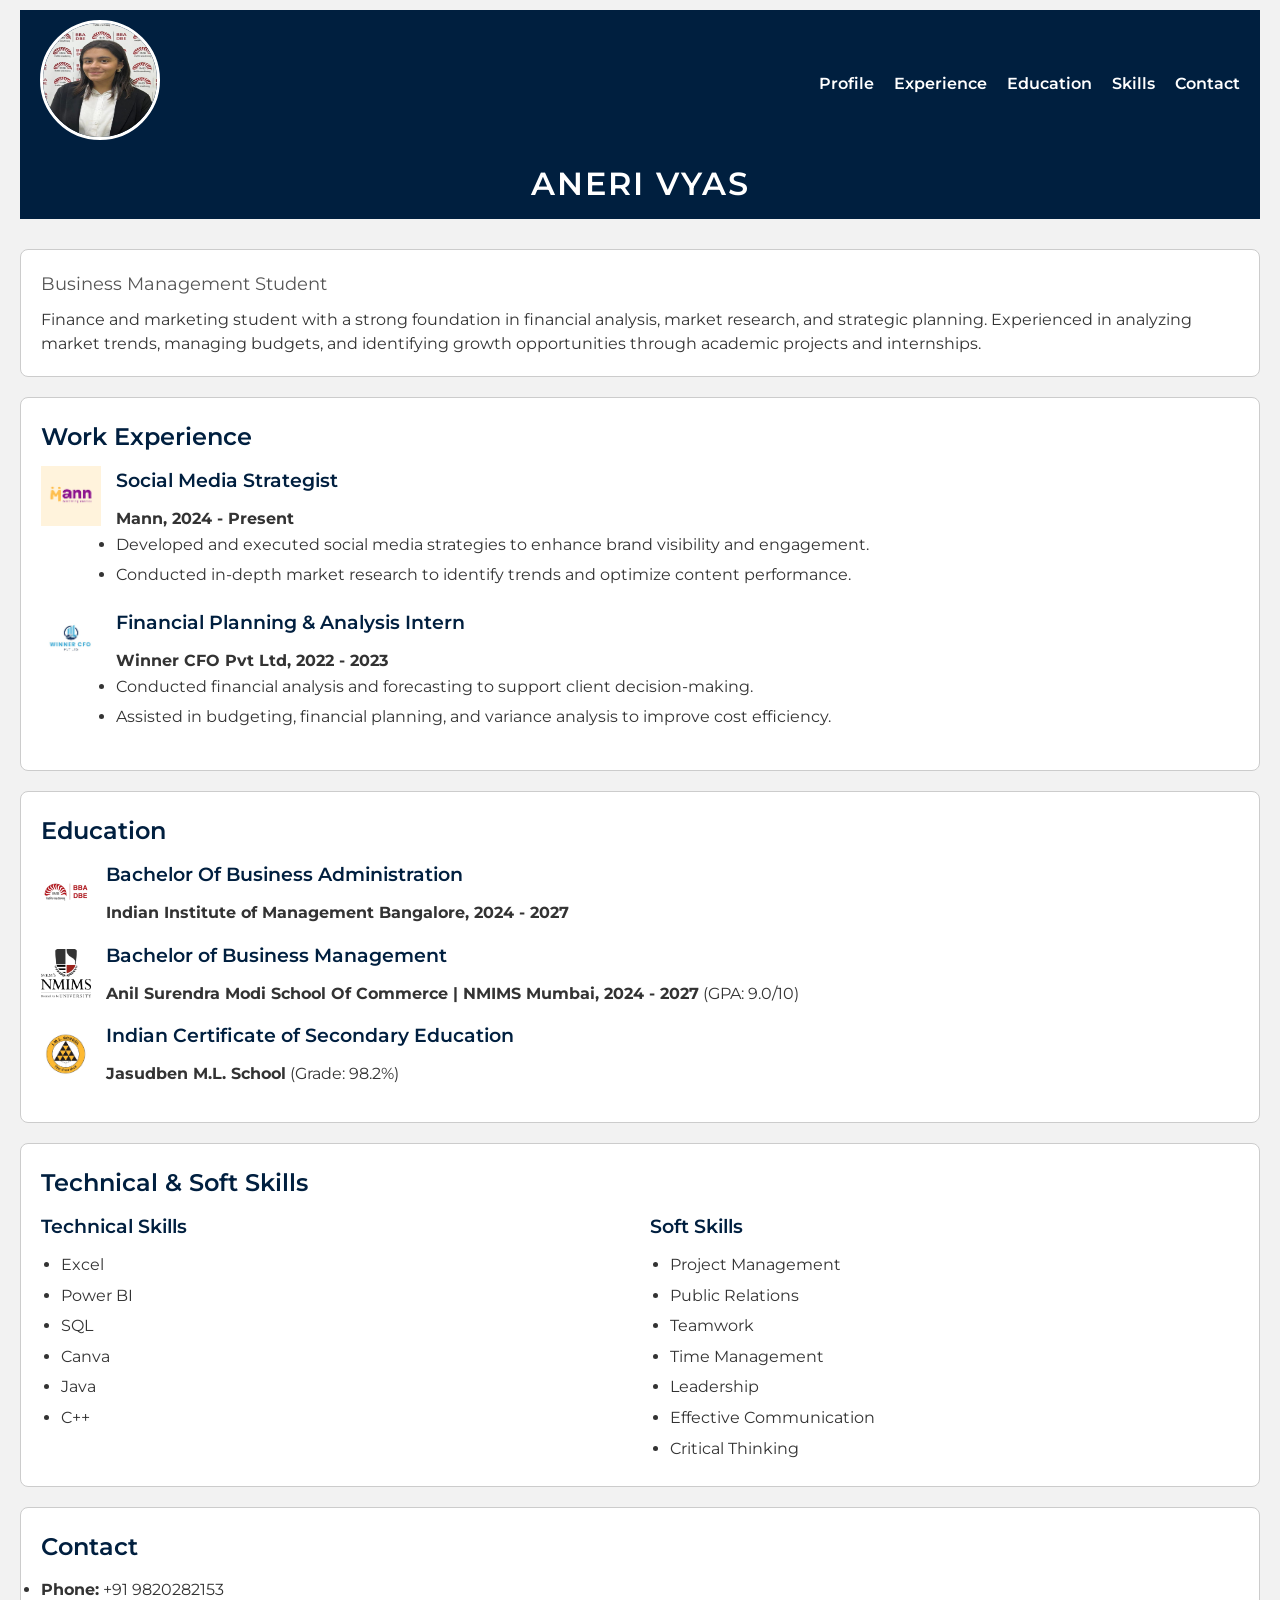
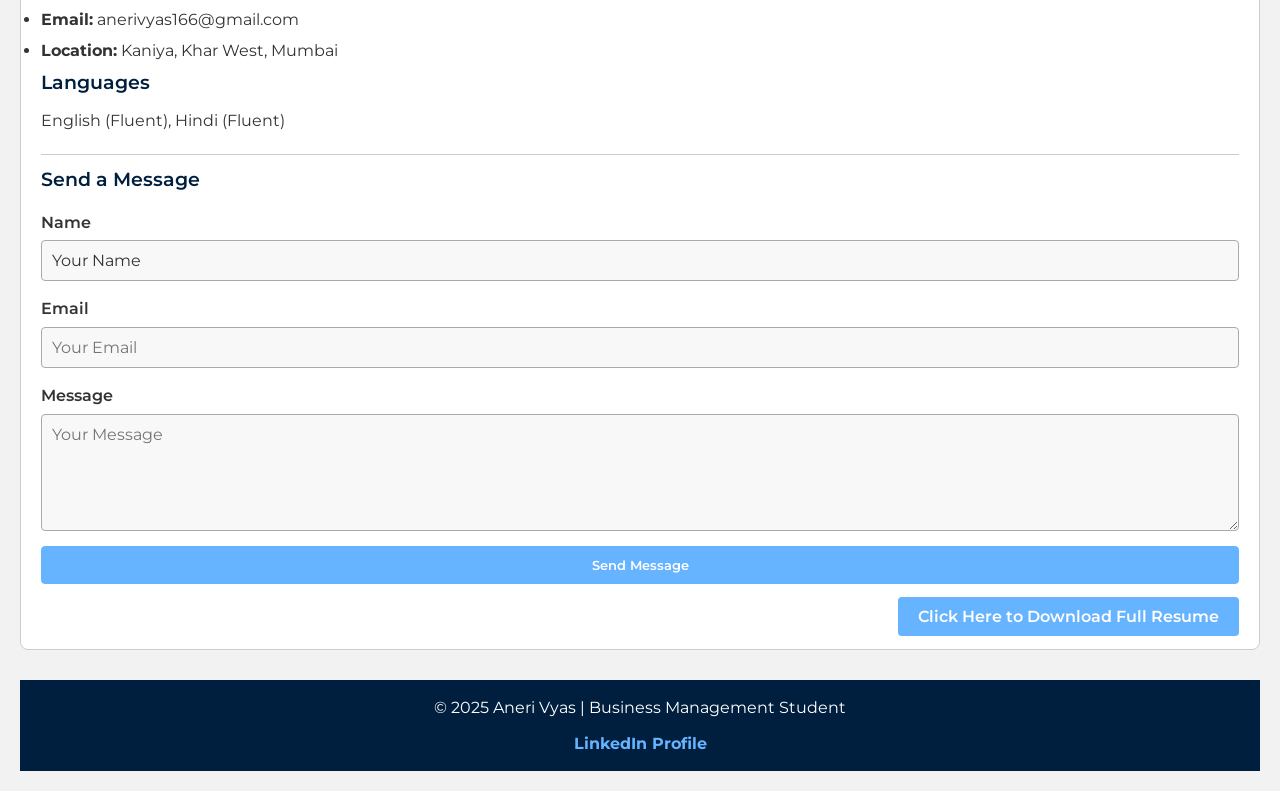
<file: index.html>
<!DOCTYPE html>
<html lang="en">
<head>
  <meta charset="UTF-8">
  <meta name="viewport" content="width=device-width, initial-scale=1">
  <title>Aneri Vyas – Resume</title>
  <!-- Link to Google Fonts for professional typography -->
  <link href="https://fonts.googleapis.com/css2?family=Montserrat:wght@400;600&display=swap" rel="stylesheet">
  <!-- Link to external CSS -->
  <link rel="stylesheet" href="style.css">
</head>
<body>
  <!-- Header with Navigation and Title -->
  <header id="header">
    <nav class="navbar">
      <div class="logo">
        <!-- Enlarged Profile image -->
        <img src="aneri.jpeg" alt="Aneri Vyas" class="profile-pic">
      </div>
      <ul class="nav-links">
        <li><a href="#profile">Profile</a></li>
        <li><a href="#experience">Experience</a></li>
        <li><a href="#education">Education</a></li>
        <li><a href="#skills">Skills</a></li>
        <li><a href="#contact">Contact</a></li>
      </ul>
    </nav>
    <!-- Header Title -->
    <div class="header-title">ANERI VYAS</div>
  </header>
  
  <!-- Main Content -->
  <main id="main-content">
    <!-- Profile Section (without the name, as it's now in the header) -->
    <section id="profile" class="card">
      <p class="subtitle">Business Management Student</p>
      <p class="profile-text">
        Finance and marketing student with a strong foundation in financial analysis, market research, and strategic planning.
        Experienced in analyzing market trends, managing budgets, and identifying growth opportunities through academic projects and internships.
      </p>
    </section>
    
    <!-- Work Experience Section -->
    <section id="experience" class="card">
      <h2>Work Experience</h2>
      <!-- Internship: Mann -->
      <div class="experience-item">
        <div class="logo-container">
          <img src="mann.png" alt="Mann Logo" class="small-logo">
        </div>
        <div class="experience-details">
          <h3>Social Media Strategist</h3>
          <p><strong>Mann, 2024 - Present</strong></p>
          <ul>
            <li>Developed and executed social media strategies to enhance brand visibility and engagement.</li>
            <li>Conducted in-depth market research to identify trends and optimize content performance.</li>
          </ul>
        </div>
      </div>
      <!-- Internship: Winner CFO -->
      <div class="experience-item">
        <div class="logo-container">
          <img src="Winnercfo.jpg" alt="Winner CFO Logo" class="small-logo">
        </div>
        <div class="experience-details">
          <h3>Financial Planning &amp; Analysis Intern</h3>
          <p><strong>Winner CFO Pvt Ltd, 2022 - 2023</strong></p>
          <ul>
            <li>Conducted financial analysis and forecasting to support client decision-making.</li>
            <li>Assisted in budgeting, financial planning, and variance analysis to improve cost efficiency.</li>
          </ul>
        </div>
      </div>
    </section>
    
    <!-- Education Section -->
    <section id="education" class="card">
      <h2>Education</h2>
      <div class="education-item">
        <img src="iim.jpg" alt="IIM Bangalore Logo" class="edu-logo">
        <div class="education-details">
          <h3>Bachelor Of Business Administration</h3>
          <p><strong>Indian Institute of Management Bangalore, 2024 - 2027</strong></p>
        </div>
      </div>
      <div class="education-item">
        <img src="nmims.png" alt="NMIMS Logo" class="edu-logo">
        <div class="education-details">
          <h3>Bachelor of Business Management</h3>
          <p><strong>Anil Surendra Modi School Of Commerce | NMIMS Mumbai, 2024 - 2027</strong> (GPA: 9.0/10)</p>
        </div>
      </div>
      <div class="education-item">
        <img src="jmlschool.jpg" alt="Jasudben M.L. School Logo" class="edu-logo">
        <div class="education-details">
          <h3>Indian Certificate of Secondary Education</h3>
          <p><strong>Jasudben M.L. School</strong> (Grade: 98.2%)</p>
        </div>
      </div>
    </section>
    
    <!-- Skills Section -->
    <section id="skills" class="card">
      <h2>Technical &amp; Soft Skills</h2>
      <div class="skills-container">
        <div class="tech-skills">
          <h3>Technical Skills</h3>
          <ul>
            <li>Excel</li>
            <li>Power BI</li>
            <li>SQL</li>
            <li>Canva</li>
            <li>Java</li>
            <li>C++</li>
          </ul>
        </div>
        <div class="soft-skills">
          <h3>Soft Skills</h3>
          <ul>
            <li>Project Management</li>
            <li>Public Relations</li>
            <li>Teamwork</li>
            <li>Time Management</li>
            <li>Leadership</li>
            <li>Effective Communication</li>
            <li>Critical Thinking</li>
          </ul>
        </div>
      </div>
    </section>
    
    <!-- Contact Section with details and a form -->
    <section id="contact" class="card">
      <h2>Contact</h2>
      <ul>
        <li><strong>Phone:</strong> +91 9820282153</li>
        <li><strong>Email:</strong> anerivyas166@gmail.com</li>
        <li><strong>Location:</strong> Kaniya, Khar West, Mumbai</li>
      </ul>
      <div class="language-info">
        <h3>Languages</h3>
        <p>English (Fluent), Hindi (Fluent)</p>
      </div>
      
      <!-- Contact Form -->
      <!-- Contact Form -->
<div class="contact-form-container">
    <h3>Send a Message</h3>
    <form action="thankyou.html" method="get" class="contact-form">
      <div class="form-group">
        <label for="name">Name</label>
        <input type="text" id="name" name="name" placeholder="Your Name" required>
      </div>
  
      <div class="form-group">
        <label for="email">Email</label>
        <input type="email" id="email" name="email" placeholder="Your Email" required>
      </div>
  
      <div class="form-group">
        <label for="message">Message</label>
        <textarea id="message" name="message" rows="5" placeholder="Your Message" required></textarea>
      </div>
  
      <button type="submit">Send Message</button>
    </form>
  </div>
  
    
    <!-- Download Button Container (right aligned) -->
    <div class="download-container">
      <a href="RESUME.pdf" class="download-btn" download>Click Here to Download Full Resume</a>
    </div>
  </main>
  
  <!-- Footer Section -->
  <footer id="footer">
    <p>&copy; 2025 Aneri Vyas | Business Management Student</p>
    <a href="https://www.linkedin.com/in/aneri-vyas-45416329a/" target="_blank" class="github-link">LinkedIn Profile</a>
  </footer>
</body>
</html>
</file>
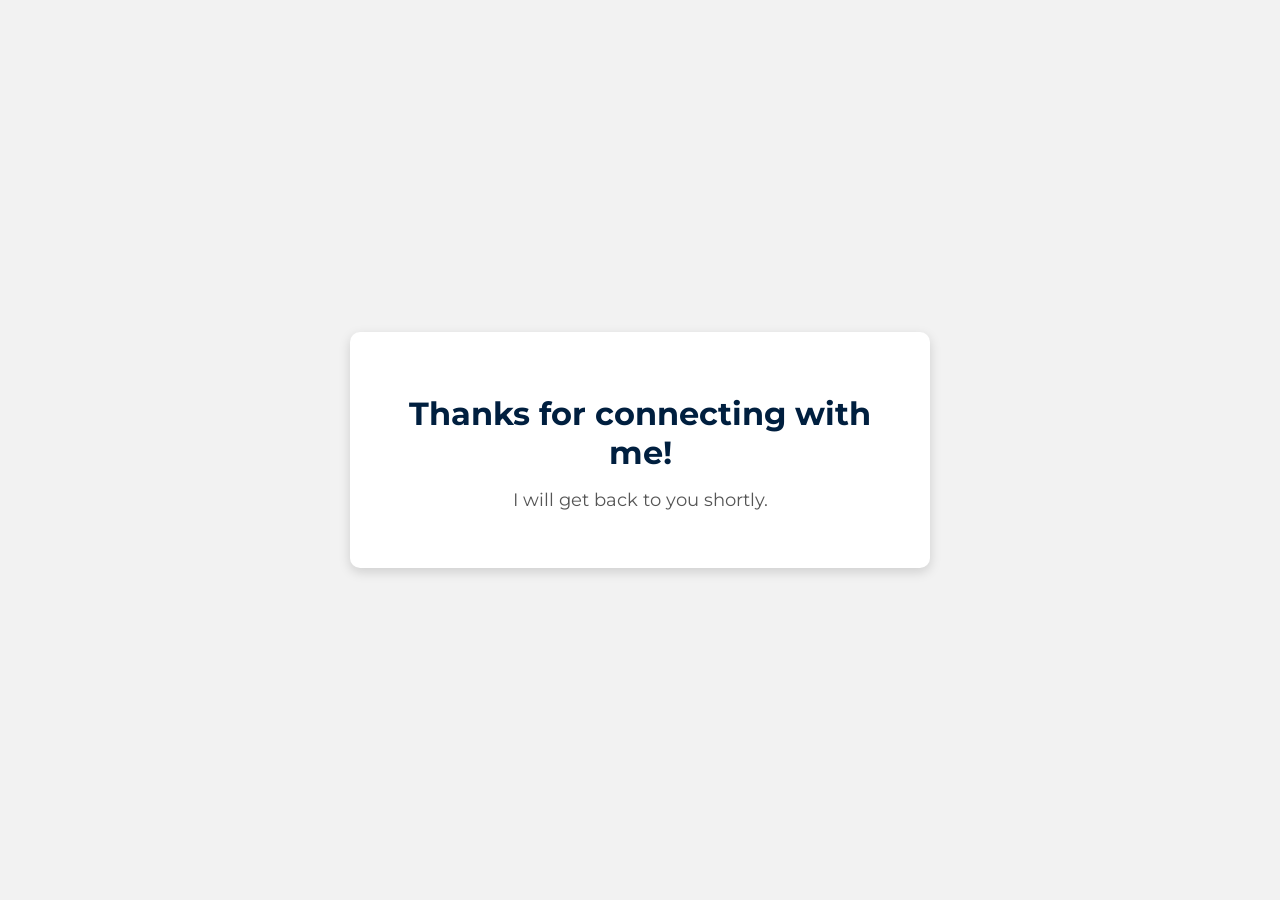
<file: thankyou.html>
<!DOCTYPE html>
<html lang="en">
<head>
  <meta charset="UTF-8" />
  <meta name="viewport" content="width=device-width, initial-scale=1.0"/>
  <title>Thank You</title>
  <link href="https://fonts.googleapis.com/css2?family=Montserrat:wght@400;600&display=swap" rel="stylesheet">
  <style>
    body {
      font-family: 'Montserrat', sans-serif;
      background-color: #f2f2f2;
      display: flex;
      justify-content: center;
      align-items: center;
      height: 100vh;
      color: #333;
      margin: 0;
    }
    .thankyou-box {
      background-color: #ffffff;
      padding: 40px;
      border-radius: 10px;
      box-shadow: 0 4px 12px rgba(0, 0, 0, 0.15);
      text-align: center;
      max-width: 500px;
      width: 90%;
    }
    .thankyou-box h1 {
      color: #001f3f;
      margin-bottom: 15px;
    }
    .thankyou-box p {
      font-size: 1.1em;
      color: #555;
    }
  </style>
</head>
<body>
  <div class="thankyou-box">
    <h1>Thanks for connecting with me!</h1>
    <p>I will get back to you shortly.</p>
  </div>
</body>
</html>
</file>
<file: style.css>
/* Global Styles */
* {
    margin: 0;
    padding: 0;
    box-sizing: border-box;
  }
  
  body {
    font-family: 'Montserrat', sans-serif;
    line-height: 1.6;
    background-color: #f2f2f2;  /* Light grey backdrop */
    color: #333;
    padding: 20px;
  }
  
  /* Header and Navigation Bar */
  #header {
    background-color: #001f3f; /* Darker blue header */
    color: #ffffff;
    padding: 10px 20px;
    text-align: center;
    position: relative;
    top: -10px;
  }
  
  .navbar {
    display: flex;
    align-items: center;
    justify-content: space-between;
    flex-wrap: wrap;
  }
  
  .logo img.profile-pic {
    width: 120px;  /* Enlarged profile image */
    height: 120px;
    border-radius: 50%;
    border: 3px solid #ffffff;
  }
  
  .nav-links {
    list-style: none;
    display: flex;
    gap: 20px;
    align-items: center;
  }
  
  .nav-links li a {
    color: #ffffff;
    text-decoration: none;
    font-weight: 600;
    transition: color 0.3s ease;
  }
  
  .nav-links li a:hover,
  .nav-links li a:focus {
    color: #66b3ff;
  }
  
  /* Header Title */
  .header-title {
    font-size: 2rem;
    font-weight: 600;
    margin-top: 10px;
    letter-spacing: 2px;
  }
  
  /* Main Content and Cards */
  #main-content {
    margin-top: 20px;
    display: flex;
    flex-direction: column;
    gap: 20px;
  }
  
  .card {
    background-color: #ffffff;  /* White cards for clarity */
    border: 1px solid #ccc;
    border-radius: 8px;
    padding: 20px;
    transition: transform 0.3s ease, box-shadow 0.3s ease;
  }
  
  /* Hover effect on cards */
  .card:hover {
    transform: translateY(-5px);
    box-shadow: 0 4px 10px rgba(0,0,0,0.15);
  }
  
  /* Headings and Text */
  h1, h2, h3 {
    font-weight: 600;
    color: #001f3f;  /* Dark blue for headings */
    margin-bottom: 10px;
  }
  
  .subtitle {
    font-size: 1.1em;
    color: #555;
    margin-bottom: 10px;
  }
  
  .profile-text {
    font-size: 1em;
    line-height: 1.5;
  }
  
  /* Experience Section */
  .experience-item {
    display: flex;
    align-items: flex-start;
    margin-bottom: 15px;
  }
  
  .logo-container {
    margin-right: 15px;
  }
  
  .small-logo {
    width: 60px;
    height: auto;
  }
  
  /* Education Section */
  .education-item {
    display: flex;
    align-items: center;
    margin-bottom: 15px;
  }
  
  .edu-logo {
    width: 50px;
    height: auto;
    margin-right: 15px;
  }
  
  /* Skills Section */
  .skills-container {
    display: flex;
    justify-content: space-between;
    flex-wrap: wrap;
    gap: 20px;
  }
  
  .skills-container div {
    flex: 1;
    min-width: 250px;
  }
  
  .skills-container ul {
    list-style-type: disc;
    margin-left: 20px;
  }
  
  /* Contact Form Styling */
  .contact-form-container {
    margin-top: 20px;
    padding-top: 10px;
    border-top: 1px solid #ccc;
  }
  
  .contact-form-container h3 {
    margin-bottom: 15px;
    color: #001f3f;
  }
  
  .contact-form {
    display: flex;
    flex-direction: column;
    gap: 15px;
  }
  
  .form-group {
    display: flex;
    flex-direction: column;
  }
  
  .form-group label {
    font-weight: 600;
    margin-bottom: 5px;
    color: #333;
  }
  
  .form-group input,
  .form-group textarea {
    padding: 10px;
    border: 1px solid #aaa;
    border-radius: 4px;
    font-family: 'Montserrat', sans-serif;
    font-size: 1em;
    background-color: #f8f8f8;
    color: #333;
  }
  
  .form-group input:focus,
  .form-group textarea:focus {
    outline: none;
    border-color: #66b3ff;
  }
  
  /* Button Styling for the Form */
  button[type="submit"] {
    background-color: #66b3ff;
    border: 1px solid #66b3ff;
    padding: 10px 15px;
    color: #ffffff;
    cursor: pointer;
    font-weight: 600;
    border-radius: 4px;
    transition: background-color 0.3s ease;
  }
  
  button[type="submit"]:hover {
    background-color: #3399ff;
  }
  
  /* Download Button Container (right aligned) */
  .download-container {
    text-align: right;
    margin-top: 20px;
  }
  
  .download-btn {
    background-color: #66b3ff;
    color: #ffffff;
    padding: 10px 20px;
    text-decoration: none;
    font-weight: 600;
    border-radius: 4px;
    transition: background-color 0.3s ease;
  }
  
  .download-btn:hover {
    background-color: #3399ff;
  }
  
  /* Footer Styling */
  #footer {
    text-align: center;
    margin-top: 30px;
    padding: 15px;
    background-color: #001f3f;
    color: #ffffff;
  }
  
  .github-link {
    color: #66b3ff;
    text-decoration: none;
    font-weight: bold;
    margin-top: 10px;
    display: inline-block;
  }
  
  /* Responsive Design using Media Queries */
  @media (max-width: 768px) {
    .navbar {
      flex-direction: column;
      align-items: center;
    }
    
    .nav-links {
      flex-direction: column;
      gap: 10px;
      margin-top: 10px;
    }
  }
  
  /* Additional Selector Examples */
  button,
  input[type="text"]::placeholder {
    font-family: 'Montserrat', sans-serif;
    color: #333;
  }
  
  button:hover {
    background-color: #3399ff;
  }
  
  /* Chained selector example */
  .card p.standard-color {
    color: #555;
  }
  
  /* Descendant selector example */
  #main-content .card ul li {
    margin-bottom: 5px;
  }
</file>
